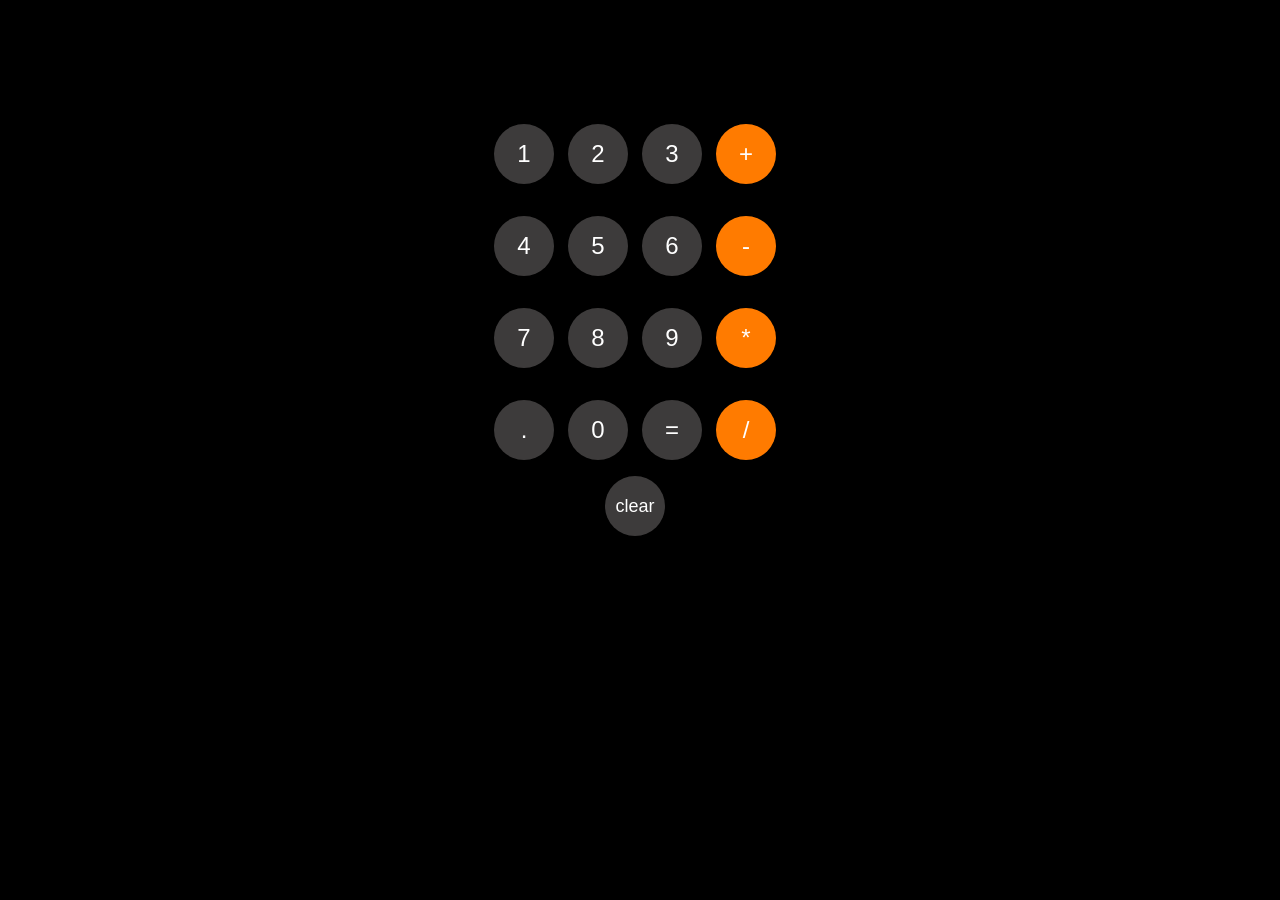
<file: index.html>
<!DOCTYPE html>
<html lang="en">
<head>
  <meta charset="UTF-8">
  <meta name="viewport" content="width=device-width, initial-scale=1.0">
  <title>Document</title>
  <link rel="stylesheet" href="style.css">
</head>
<body style="background-color: black;">
  <script src="function.js"></script>
<div class='divbox'>
  <p class="display-styl js-display"></p>
  <p> 
    <button class="gray_button" onclick=" update('1'); ">1</button>
    <button class="gray_button" onclick=" update('2'); ">2</button>
    <button class="gray_button" onclick=" update('3'); ">3</button>
    <button class="orange-button" onclick=" update('+'); ">+</button>
  </p>
  <p>
    <button class="gray_button" onclick=" update('4'); ">4</button>
    <button class="gray_button" onclick=" update('5'); ">5</button>
    <button class="gray_button" onclick=" update('6'); ">6</button>
    <button class="orange-button" onclick=" update('-'); ">-</button>
  </p>
  <p>
    <button class="gray_button" onclick=" update('7'); ">7</button>
    <button class="gray_button" onclick=" update('8'); ">8</button>
    <button class="gray_button" onclick=" update('9'); ">9</button>
    <button class="orange-button" onclick=" update('*'); ">*</button>
  </p>
  <p>
    <button class="gray_button" onclick=" update('.'); ">.</button>
    <button class="gray_button" onclick=" update('0'); ">0</button>
    <button class="gray_button" onclick=" update('=')  ">=</button>
    <button class="orange-button" onclick=" update('/'); ">/</button>
  </p>
  <button class="clear" onclick=" calculation = ' '; display(); " >clear</button>
</div>
  

</body>
</html>
</file>
<file: style.css>
.divbox{
  display: grid;
  place-items: center;
}

  .display-styl{
    color: white;
    font-size: 50px;
  }

  .gray_button{
    width: 60px;
    height: 60px;
    margin-right: 10px;
    border-radius: 30px;   
    border: none;
    color: rgb(255, 255, 255);
    background-color: rgb(61, 59, 59);
    font-size: x-large;
  }
  .orange-button{
    width: 60px;
    height: 60px;
    margin-right: 10px;
    border-radius: 30px;   
    border: none;
    color: rgb(255, 255, 255);
    background-color: rgb(255, 123, 0);
    font-size: x-large;
  }

  .clear{
    border-radius: 30px;   
    border: none;
    color: rgb(255, 255, 255);
    background-color: rgb(61, 59, 59);
    font-size: large;
    width: 60px;
    height: 60px;
    margin-right: 10px;
  }
</file>
